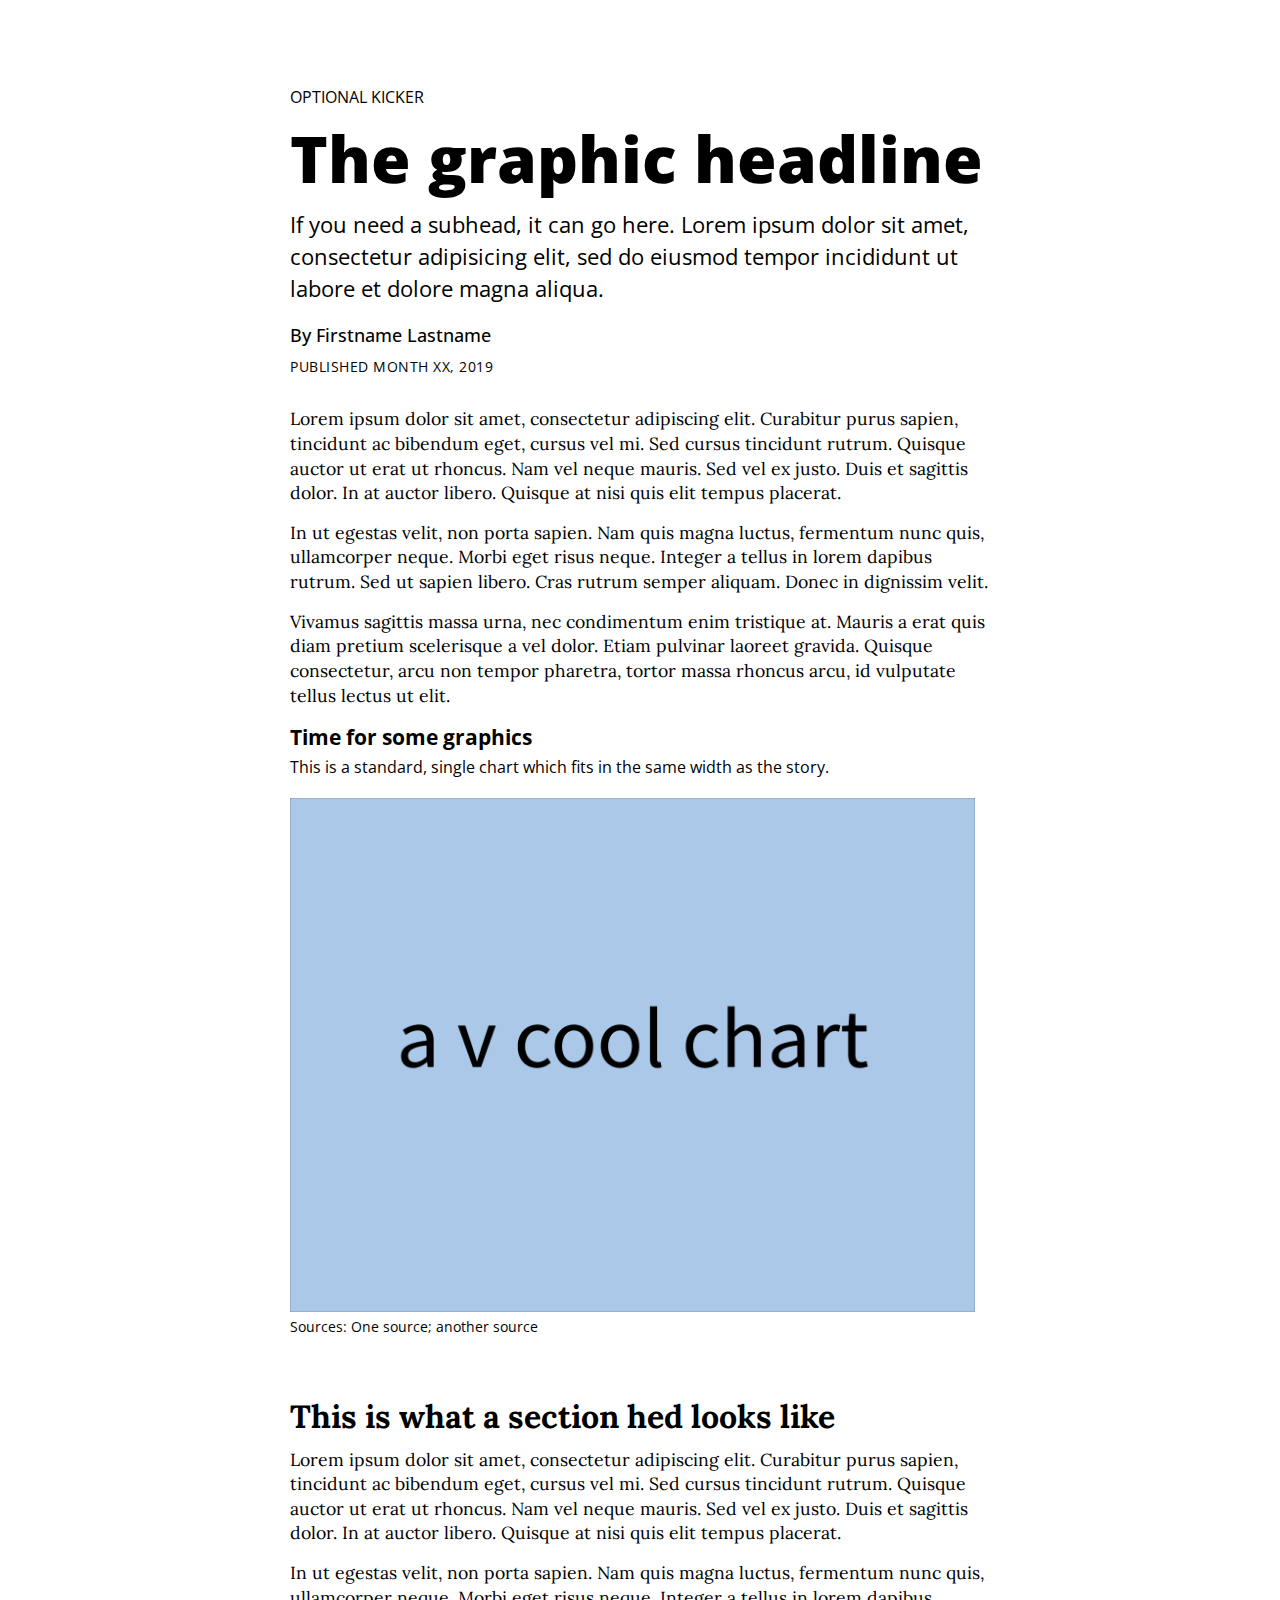
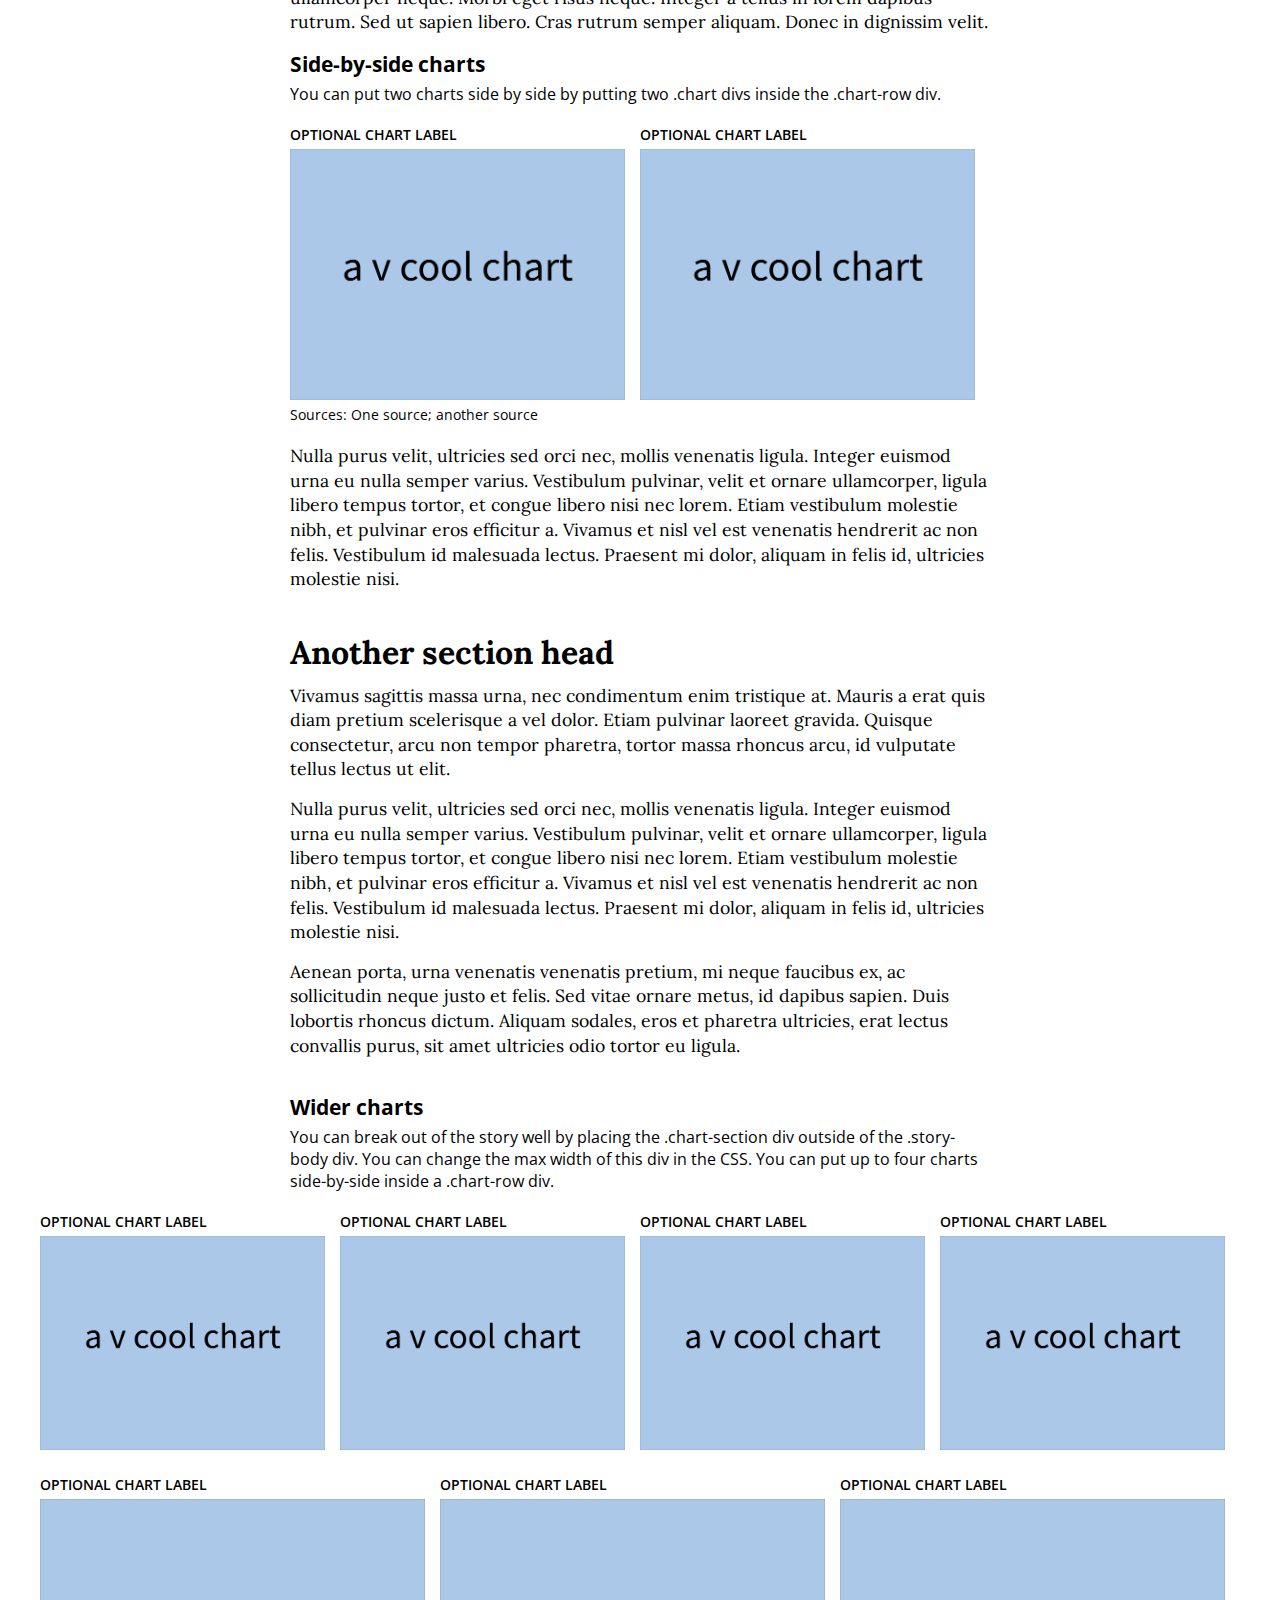
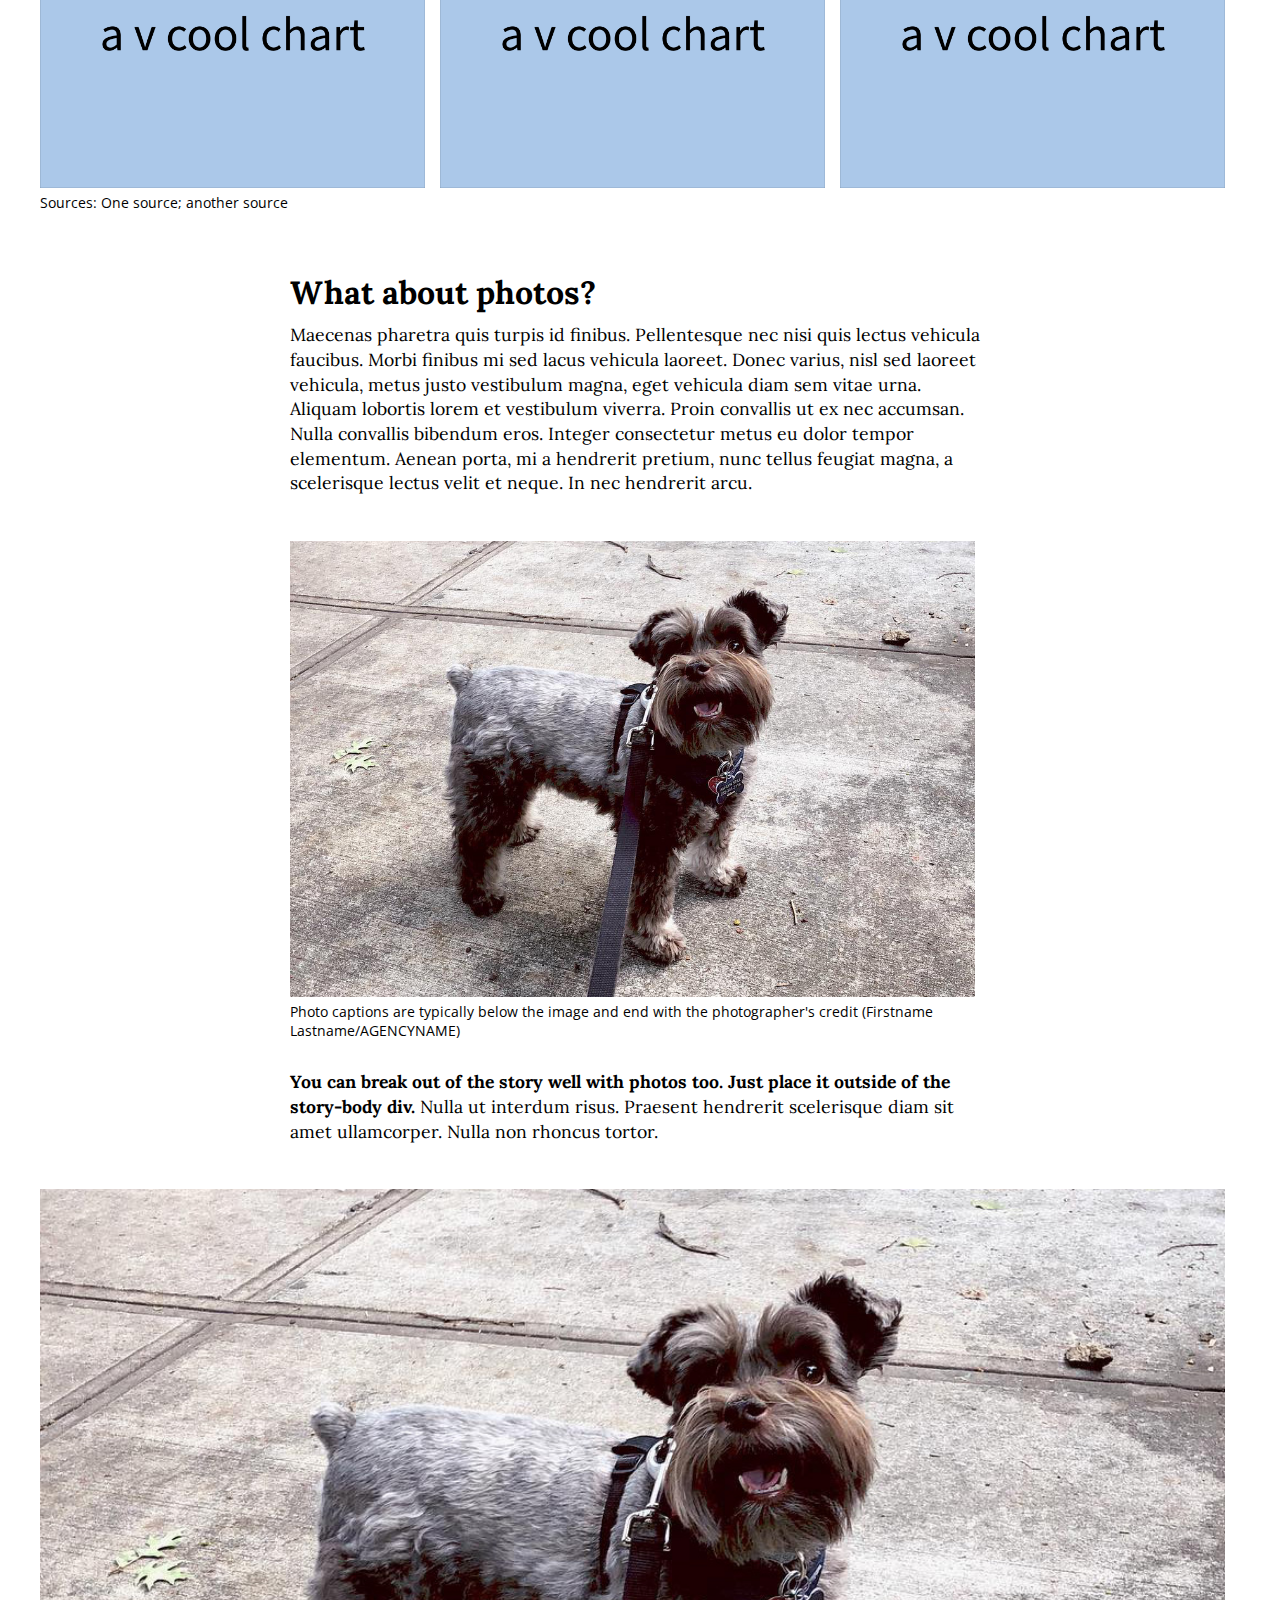
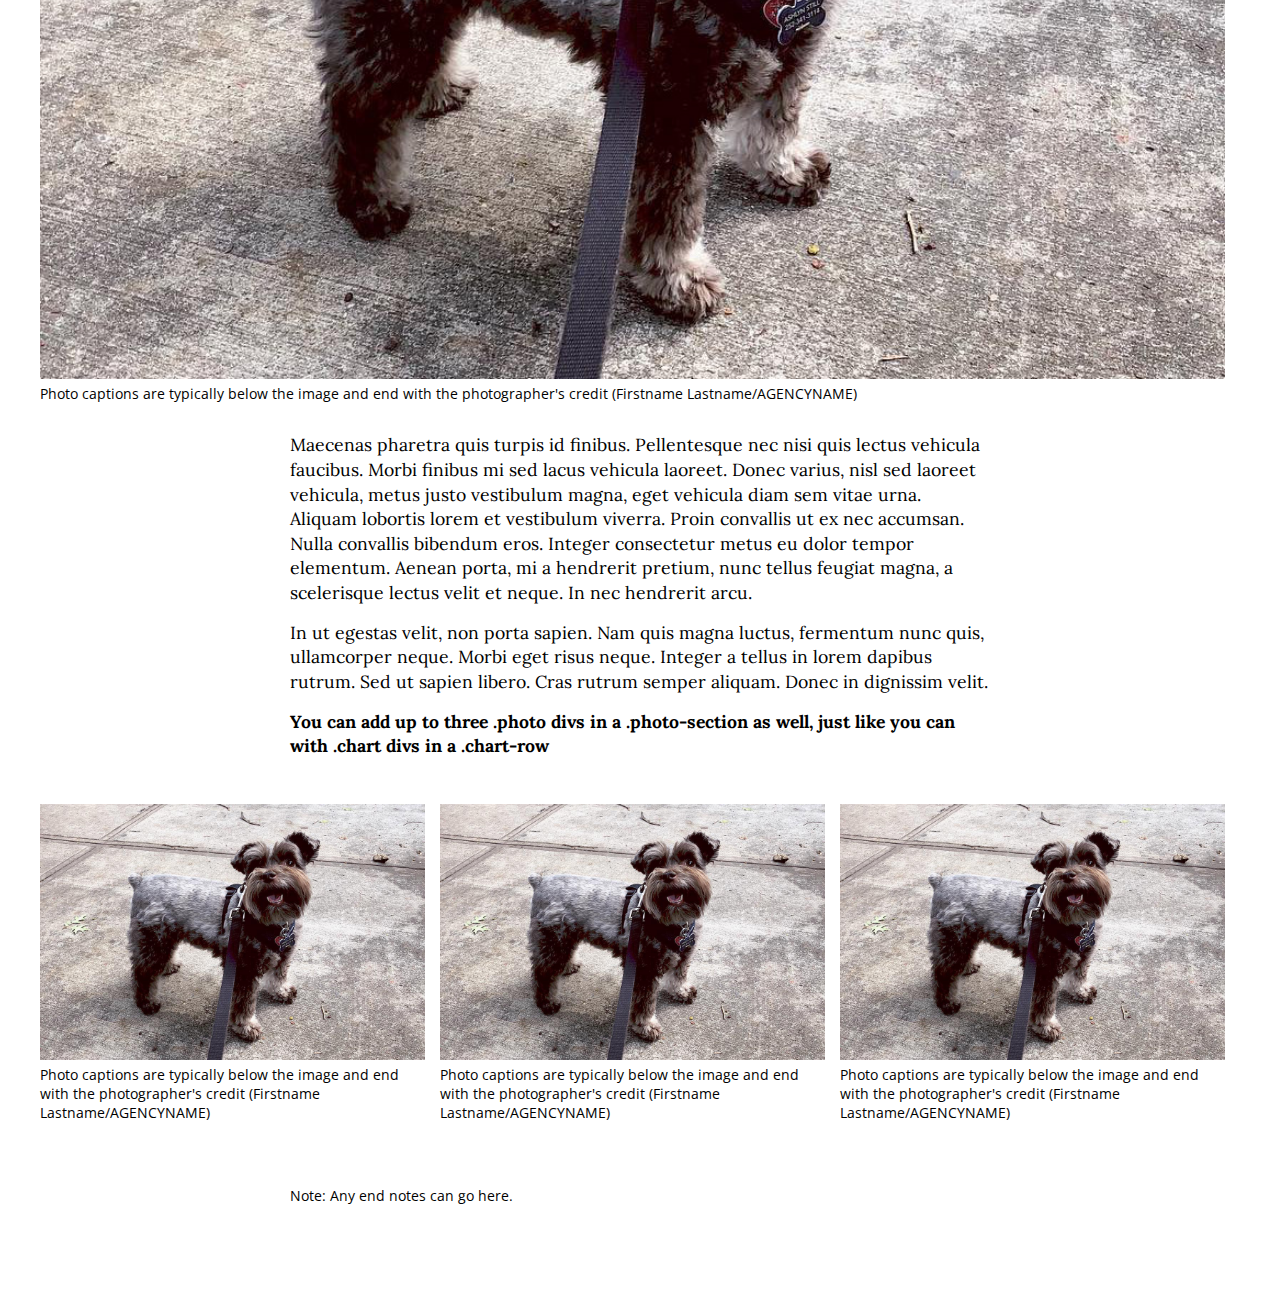
<file: master_template/index.html>
<!doctype html>
<html lang="en">
  <head>
    <!-- Required meta tags -->
    <meta charset="utf-8">
    <meta name="viewport" content="width=device-width, initial-scale=1, shrink-to-fit=no">
      
    <!-- Your CSS files -->
    <link rel="stylesheet" href="styles/styles.css">
    
    <!-- google fonts: Open Sans (sans-serif) and Lora (serif) -->
    <link href="https://fonts.googleapis.com/css?family=Open+Sans:300,300i,400,400i,600,600i,700,700i,800,800i&display=swap" rel="stylesheet">
    <link href="https://fonts.googleapis.com/css?family=Lora:400,400i,700&display=swap" rel="stylesheet">
      
    <title>Lede page</title>
  </head>

  <body class="light-theme"> <!-- all of the content on your html page goes inside the body -->

    <div class="header">
      <p class="kicker">Optional kicker</p>
      <h1 class="headline">The graphic headline</h1>
      <h2 class="subhead">If you need a subhead, it can go here. Lorem ipsum dolor sit amet, consectetur adipisicing elit, sed do eiusmod tempor incididunt ut labore et dolore magna aliqua.</h2>
      <p class="byline">By Firstname Lastname</p>
      <p class="date">Published Month XX, 2019</p>
    </div>

    <div class="story-body">
      <p class="body-text serif">Lorem ipsum dolor sit amet, consectetur adipiscing elit. Curabitur purus sapien, tincidunt ac bibendum eget, cursus vel mi. Sed cursus tincidunt rutrum. Quisque auctor ut erat ut rhoncus. Nam vel neque mauris. Sed vel ex justo. Duis et sagittis dolor. In at auctor libero. Quisque at nisi quis elit tempus placerat.</p>
      <p class="body-text serif">In ut egestas velit, non porta sapien. Nam quis magna luctus, fermentum nunc quis, ullamcorper neque. Morbi eget risus neque. Integer a tellus in lorem dapibus rutrum. Sed ut sapien libero. Cras rutrum semper aliquam. Donec in dignissim velit.</p>
      <p class="body-text serif">Vivamus sagittis massa urna, nec condimentum enim tristique at. Mauris a erat quis diam pretium scelerisque a vel dolor. Etiam pulvinar laoreet gravida. Quisque consectetur, arcu non tempor pharetra, tortor massa rhoncus arcu, id vulputate tellus lectus ut elit.</p>

      <div class="chart-section">
        <p class="chart-title">Time for some graphics</p>
        <p class="chart-subhead">This is a standard, single chart which fits in the same width as the story.</p>
        <div class="chart-row">
          <div class="chart">
            <img src="images/test-chart.png"/>
          </div>
        </div>
        <p class="chart-source">Sources: One source; another source</p>
      </div>

      <h3 class="section-head serif">This is what a section hed looks like</h3>
      <p class="body-text serif">Lorem ipsum dolor sit amet, consectetur adipiscing elit. Curabitur purus sapien, tincidunt ac bibendum eget, cursus vel mi. Sed cursus tincidunt rutrum. Quisque auctor ut erat ut rhoncus. Nam vel neque mauris. Sed vel ex justo. Duis et sagittis dolor. In at auctor libero. Quisque at nisi quis elit tempus placerat.</p>
      <p class="body-text serif">In ut egestas velit, non porta sapien. Nam quis magna luctus, fermentum nunc quis, ullamcorper neque. Morbi eget risus neque. Integer a tellus in lorem dapibus rutrum. Sed ut sapien libero. Cras rutrum semper aliquam. Donec in dignissim velit.</p>

      <div class="chart-section">
        <p class="chart-title">Side-by-side charts</p>
        <p class="chart-subhead">You can put two charts side by side by putting two .chart divs inside the .chart-row div.</p>
        <div class="chart-row">
          <div class="chart">
            <p class="chart-label">Optional chart label</p>
            <img src="images/test-chart.png"/>
          </div>
          <div class="chart">
            <p class="chart-label">Optional chart label</p>
            <img src="images/test-chart.png"/>
          </div>
        </div>
        <p class="chart-source">Sources: One source; another source</p>
      </div>

      <p class="body-text serif">Nulla purus velit, ultricies sed orci nec, mollis venenatis ligula. Integer euismod urna eu nulla semper varius. Vestibulum pulvinar, velit et ornare ullamcorper, ligula libero tempus tortor, et congue libero nisi nec lorem. Etiam vestibulum molestie nibh, et pulvinar eros efficitur a. Vivamus et nisl vel est venenatis hendrerit ac non felis. Vestibulum id malesuada lectus. Praesent mi dolor, aliquam in felis id, ultricies molestie nisi.</p>
    </div>
    <div class="story-body">
      <h3 class="section-head serif">Another section head</h3>
      <p class="body-text serif">Vivamus sagittis massa urna, nec condimentum enim tristique at. Mauris a erat quis diam pretium scelerisque a vel dolor. Etiam pulvinar laoreet gravida. Quisque consectetur, arcu non tempor pharetra, tortor massa rhoncus arcu, id vulputate tellus lectus ut elit.</p>
      <p class="body-text serif">Nulla purus velit, ultricies sed orci nec, mollis venenatis ligula. Integer euismod urna eu nulla semper varius. Vestibulum pulvinar, velit et ornare ullamcorper, ligula libero tempus tortor, et congue libero nisi nec lorem. Etiam vestibulum molestie nibh, et pulvinar eros efficitur a. Vivamus et nisl vel est venenatis hendrerit ac non felis. Vestibulum id malesuada lectus. Praesent mi dolor, aliquam in felis id, ultricies molestie nisi.</p>
      <p class="body-text serif">Aenean porta, urna venenatis venenatis pretium, mi neque faucibus ex, ac sollicitudin neque justo et felis. Sed vitae ornare metus, id dapibus sapien. Duis lobortis rhoncus dictum. Aliquam sodales, eros et pharetra ultricies, erat lectus convallis purus, sit amet ultricies odio tortor eu ligula.</p>
    </div>

    <div class="chart-section">
      <p class="chart-title">Wider charts</p>
      <p class="chart-subhead">You can break out of the story well by placing the .chart-section div outside of the .story-body div. You can change the max width of this div in the CSS. You can put up to four charts side-by-side inside a .chart-row div.</p>
      <div class="chart-row">
        <div class="chart">
          <p class="chart-label">Optional chart label</p>
          <img src="images/test-chart.png"/>
        </div>
        <div class="chart">
          <p class="chart-label">Optional chart label</p>
          <img src="images/test-chart.png"/>
        </div>
        <div class="chart">
          <p class="chart-label">Optional chart label</p>
          <img src="images/test-chart.png"/>
        </div>
        <div class="chart">
          <p class="chart-label">Optional chart label</p>
          <img src="images/test-chart.png"/>
        </div>
      </div>
      <div class="chart-row">
        <div class="chart">
          <p class="chart-label">Optional chart label</p>
          <img src="images/test-chart.png"/>
        </div>
        <div class="chart">
          <p class="chart-label">Optional chart label</p>
          <img src="images/test-chart.png"/>
        </div>
        <div class="chart">
          <p class="chart-label">Optional chart label</p>
          <img src="images/test-chart.png"/>
        </div>
      </div>
      <p class="chart-source">Sources: One source; another source</p>
    </div>

    <div class="story-body">
      <h3 class="section-head serif">What about photos?</h3>
      <p class="body-text serif">Maecenas pharetra quis turpis id finibus. Pellentesque nec nisi quis lectus vehicula faucibus. Morbi finibus mi sed lacus vehicula laoreet. Donec varius, nisl sed laoreet vehicula, metus justo vestibulum magna, eget vehicula diam sem vitae urna. Aliquam lobortis lorem et vestibulum viverra. Proin convallis ut ex nec accumsan. Nulla convallis bibendum eros. Integer consectetur metus eu dolor tempor elementum. Aenean porta, mi a hendrerit pretium, nunc tellus feugiat magna, a scelerisque lectus velit et neque. In nec hendrerit arcu.</p>
      <div class="photo-section">
        <div class="photo">
          <img src="images/test-photo.jpg" alt="dog" />
          <p class="caption">Photo captions are typically below the image and end with the photographer's credit (Firstname Lastname/AGENCYNAME)</p>
        </div>
      </div>
      <p class="body-text serif"><strong>You can break out of the story well with photos too. Just place it outside of the story-body div.</strong> Nulla ut interdum risus. Praesent hendrerit scelerisque diam sit amet ullamcorper. Nulla non rhoncus tortor.</p>
    </div>

    <div class="photo-section">
      <div class="photo">
        <img src="images/test-photo.jpg" alt="dog" />
        <p class="caption">Photo captions are typically below the image and end with the photographer's credit (Firstname Lastname/AGENCYNAME)</p>
      </div>
    </div>

    <div class="story-body">
      <p class="body-text serif">Maecenas pharetra quis turpis id finibus. Pellentesque nec nisi quis lectus vehicula faucibus. Morbi finibus mi sed lacus vehicula laoreet. Donec varius, nisl sed laoreet vehicula, metus justo vestibulum magna, eget vehicula diam sem vitae urna. Aliquam lobortis lorem et vestibulum viverra. Proin convallis ut ex nec accumsan. Nulla convallis bibendum eros. Integer consectetur metus eu dolor tempor elementum. Aenean porta, mi a hendrerit pretium, nunc tellus feugiat magna, a scelerisque lectus velit et neque. In nec hendrerit arcu.</p>
      <p class="body-text serif">In ut egestas velit, non porta sapien. Nam quis magna luctus, fermentum nunc quis, ullamcorper neque. Morbi eget risus neque. Integer a tellus in lorem dapibus rutrum. Sed ut sapien libero. Cras rutrum semper aliquam. Donec in dignissim velit.</p>
      <p class="body-text serif"><strong>You can add up to three .photo divs in a .photo-section as well, just like you can with .chart divs in a .chart-row</strong></p>
    </div>

    <div class="photo-section">
      <div class="photo">
        <img src="images/test-photo.jpg" alt="dog" />
        <p class="caption">Photo captions are typically below the image and end with the photographer's credit (Firstname Lastname/AGENCYNAME)</p>
      </div>
      <div class="photo">
        <img src="images/test-photo.jpg" alt="dog" />
        <p class="caption">Photo captions are typically below the image and end with the photographer's credit (Firstname Lastname/AGENCYNAME)</p>
      </div>
      <div class="photo">
        <img src="images/test-photo.jpg" alt="dog" />
        <p class="caption">Photo captions are typically below the image and end with the photographer's credit (Firstname Lastname/AGENCYNAME)</p>
      </div>
    </div>

    <div class="footer">
      <p class="note">Note: Any end notes can go here.</p>
    </div>
  </body>
</html>
</file>
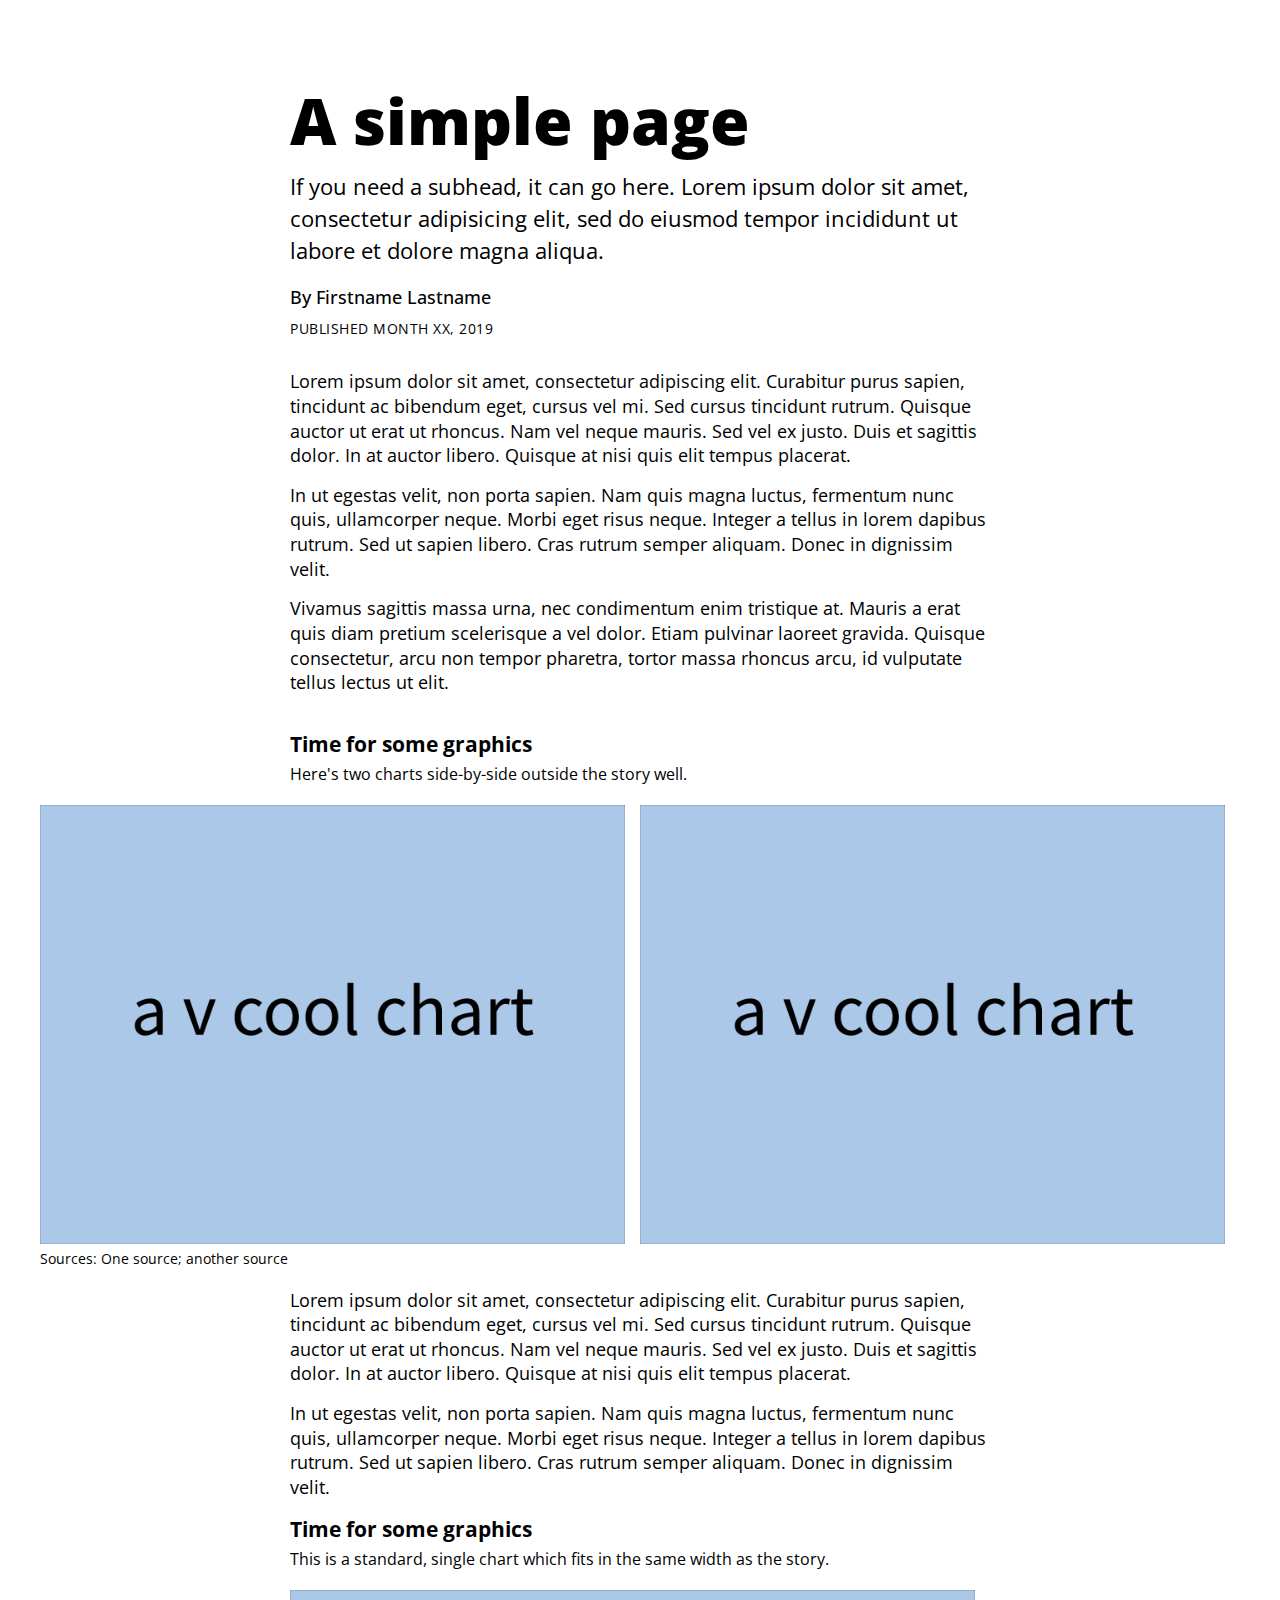
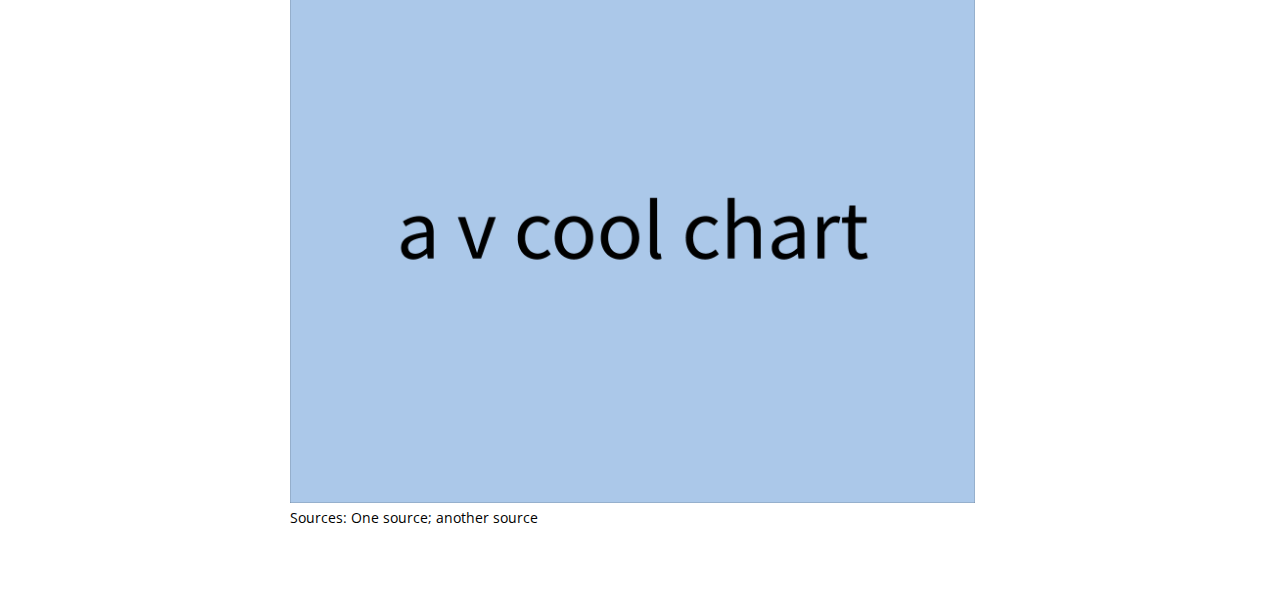
<file: master_template/simple.html>
<!doctype html>
<html lang="en">
  <head>
    <!-- Required meta tags -->
    <meta charset="utf-8">
    <meta name="viewport" content="width=device-width, initial-scale=1, shrink-to-fit=no">
      
    <!-- Your CSS files -->
    <link rel="stylesheet" href="styles/styles.css">
    
    <!-- google fonts: Open Sans (sans) and Lora ) -->
    <link href="https://fonts.googleapis.com/css?family=Open+Sans:300,300i,400,400i,600,600i,700,700i,800,800i&display=swap" rel="stylesheet">
    <link href="https://fonts.googleapis.com/css?family=Lora:400,400i,700&display=swap" rel="stylesheet">
      
    <title>Lede page</title>
  </head>

  <body class="light-theme"> <!-- all of the content on your html page goes inside the body -->

    <div class="header">
      <h1 class="headline">A simple page</h1>
      <h2 class="subhead">If you need a subhead, it can go here. Lorem ipsum dolor sit amet, consectetur adipisicing elit, sed do eiusmod tempor incididunt ut labore et dolore magna aliqua.</h2>
      <p class="byline">By Firstname Lastname</p>
      <p class="date">Published Month XX, 2019</p>
    </div>

    <div class="story-body">
      <p class="body-text">Lorem ipsum dolor sit amet, consectetur adipiscing elit. Curabitur purus sapien, tincidunt ac bibendum eget, cursus vel mi. Sed cursus tincidunt rutrum. Quisque auctor ut erat ut rhoncus. Nam vel neque mauris. Sed vel ex justo. Duis et sagittis dolor. In at auctor libero. Quisque at nisi quis elit tempus placerat.</p>
      <p class="body-text">In ut egestas velit, non porta sapien. Nam quis magna luctus, fermentum nunc quis, ullamcorper neque. Morbi eget risus neque. Integer a tellus in lorem dapibus rutrum. Sed ut sapien libero. Cras rutrum semper aliquam. Donec in dignissim velit.</p>
      <p class="body-text">Vivamus sagittis massa urna, nec condimentum enim tristique at. Mauris a erat quis diam pretium scelerisque a vel dolor. Etiam pulvinar laoreet gravida. Quisque consectetur, arcu non tempor pharetra, tortor massa rhoncus arcu, id vulputate tellus lectus ut elit.</p>
    </div>

    <div class="chart-section">
      <p class="chart-title">Time for some graphics</p>
      <p class="chart-subhead">Here's two charts side-by-side outside the story well.</p>
      <div class="chart-row">
        <div class="chart">
          <img src="images/test-chart.png"/>
        </div>

        <div class="chart">
          <img src="images/test-chart.png"/>
        </div>
      </div>
      <p class="chart-source">Sources: One source; another source</p>
    </div>

    <div class="story-body">
      <p class="body-text">Lorem ipsum dolor sit amet, consectetur adipiscing elit. Curabitur purus sapien, tincidunt ac bibendum eget, cursus vel mi. Sed cursus tincidunt rutrum. Quisque auctor ut erat ut rhoncus. Nam vel neque mauris. Sed vel ex justo. Duis et sagittis dolor. In at auctor libero. Quisque at nisi quis elit tempus placerat.</p>
      <p class="body-text">In ut egestas velit, non porta sapien. Nam quis magna luctus, fermentum nunc quis, ullamcorper neque. Morbi eget risus neque. Integer a tellus in lorem dapibus rutrum. Sed ut sapien libero. Cras rutrum semper aliquam. Donec in dignissim velit.</p>

      <div class="chart-section">
        <p class="chart-title">Time for some graphics</p>
        <p class="chart-subhead">This is a standard, single chart which fits in the same width as the story.</p>
        <div class="chart-row">
          <div class="chart">
            <img src="images/test-chart.png"/>
          </div>
        </div>
        <p class="chart-source">Sources: One source; another source</p>
      </div>

      
    </div>



  </body>

</html>
</file>
<file: master_template/styles/styles.css>
body {
	margin:auto;
	padding:50px 10px;
    font-family: 'Open Sans', sans-serif;
}

.serif {
	font-family: 'Lora', serif;
}
.sans-serif {
	font-family: 'Open Sans', sans-serif;
}

/* choose a light or dark theme to add to the body tag. */
.dark-theme {
    background-color: #151515;
    color: #fbfbfb;
}
.light-theme {
    background-color: white;
    color: black;
}

.header {
	padding-top:20px;
	padding-bottom:20px;
}

.story-body, .header, .chart-section, .footer {
	margin:auto;
	max-width: 700px;
}

.footer {
	padding-top:20px;
	padding-bottom:20px;
}

.chart-section.wide{
	width:100%;
	max-width:1200px;
}

.chart-section.wide p.chart-title {
	width:100%;
	max-width:700px;
	margin-left:auto;
	margin-right:auto;
}
.chart-section.wide p.chart-subhead {
	width:100%;
	max-width:700px;
	margin-left:auto;
	margin-right:auto;
}


/* text styles */

p.kicker {
	font-size:1rem;
	text-transform:uppercase;
}

.text-center {
	text-align:center;
}

h1.headline {
    font-size: 4rem;
    line-height: 1.1;
    margin-bottom: 0.25rem;
    margin-top: 1rem;
    font-weight: 800;
}

h2.subhead {
    font-size: 1.4rem;
    line-height: 2rem;
    margin-bottom:0;
    margin-top: 15px;
    font-weight: 400;
}

p.body-text {
    font-size: 1.1rem;
    line-height: 1.4;
 	margin-top:0;
 	margin-bottom:15px;
}

h3.section-head {
	font-size:2rem;
	margin:40px 0 10px 0;
	font-weight:700;
	line-height:1.3;
}

.byline {
    font-size: 1.1rem;
    line-height: 0.75;
    margin-top: 1.5rem;
    font-weight: 500;
}

.date {
    font-size: 0.85rem;
    line-height: 1;
    margin-top: 10px;
    font-weight:400;
    text-transform:uppercase;
    letter-spacing:0.5px;
}


p.note {
	font-size:0.85rem;
}

/* chart styles */

.chart-section {
	width:100%;
	max-width:1200px;
	padding:20px 0px;
}

.story-body .chart-section {
	padding-top:0px;
}


.chart-row {
	display:flex;
	justify-content: space-between;
	margin-top:20px;
}

p.chart-title {
	font-size:1.3rem;
	font-weight:700;
	max-width:700px;
	margin:0px auto 5px auto;
}
p.chart-subhead {
	margin:0 auto;
	max-width:700px;
	font-size:1rem;
	margin-bottom:15px;
}

p.chart-label {
	margin:0 0 5px 0;
	font-size:0.85rem;
	text-transform:uppercase;
	font-weight:600;
}

.chart-row .chart {
	width:100%;
	padding-right:15px;
	min-width:calc(25% - 15px);

}



p.chart-source {
	font-size:0.85rem;
	margin:0;
}



.chart img {
	width:100%;
}




/* photos */

.photo-section {
	padding:30px 0px;
	width:100%;
	margin:auto;
	display:flex;
	max-width:1200px;
}

.photo {
	width:100%;
	padding-right:15px;
}
.photo img {
	width:100%;	
}

p.caption {
	font-size:0.9rem;
	margin:0;
}



/* mobile */

@media (max-width:700px) {

	.chart-row {
		display:block;
	}

	.chart-row .chart {
		padding:0;
	}

	.photo-section {
		display:block;
	}
	.photo {
		padding:0;
	}

}
</file>
